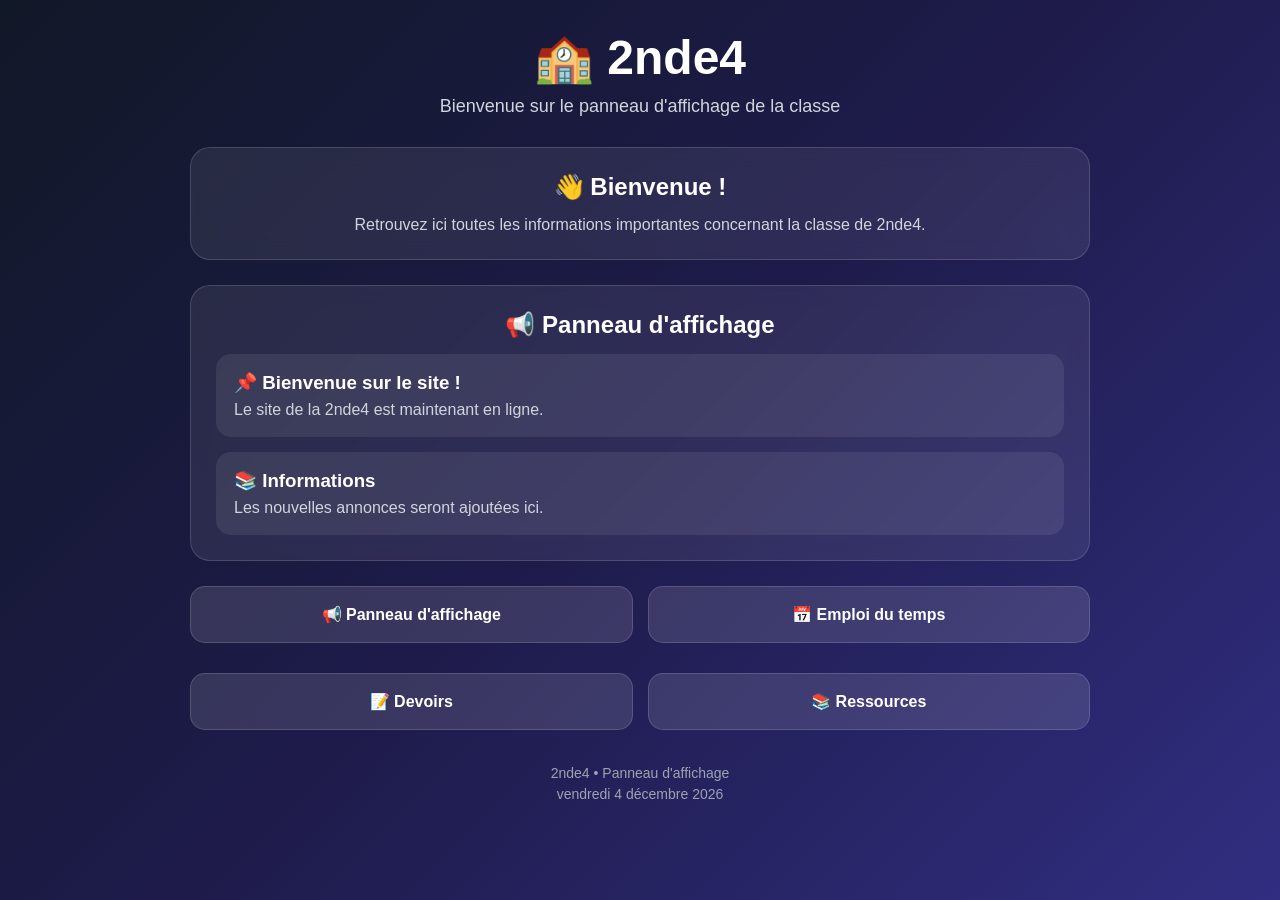
<file: index.html>
<!DOCTYPE html>

<html lang="fr">
<head>
    <meta charset="UTF-8">
    <meta name="viewport" content="width=device-width, initial-scale=1.0">

<title>2nde4</title>

<link rel="stylesheet" href="style.css">

</head>

<body>

<header>
    <h1>🏫 2nde4</h1>
    <p>Bienvenue sur le panneau d'affichage de la classe</p>
</header>

<main>

    <section class="welcome">
        <h2>👋 Bienvenue !</h2>
        <p>
            Retrouvez ici toutes les informations importantes
            concernant la classe de 2nde4.
        </p>
    </section>

    <section class="panel">
        <h2>📢 Panneau d'affichage</h2>

        <div class="announcement">
            <h3>📌 Bienvenue sur le site !</h3>
            <p>
                Le site de la 2nde4 est maintenant en ligne.
            </p>
        </div>

        <div class="announcement">
            <h3>📚 Informations</h3>
            <p>
                Les nouvelles annonces seront ajoutées ici.
            </p>
        </div>
    </section>

    <section class="buttons">

        <a href="affichage.html" class="menu-button">
    📢 Panneau d'affichage
</a>

        <a href="emploi-du-temps.html" class="menu-button">
    📅 Emploi du temps
</a>

        <button onclick="showMessage('📝 Devoirs et contrôles')">
            📝 Devoirs
        </button>

        <button onclick="showMessage('📚 Ressources')">
            📚 Ressources
        </button>

    </section>

</main>

<footer>
    <p>2nde4 • Panneau d'affichage</p>
    <p id="date"></p>
</footer>

<script src="script.js"></script>

</body>
</html>
</file>
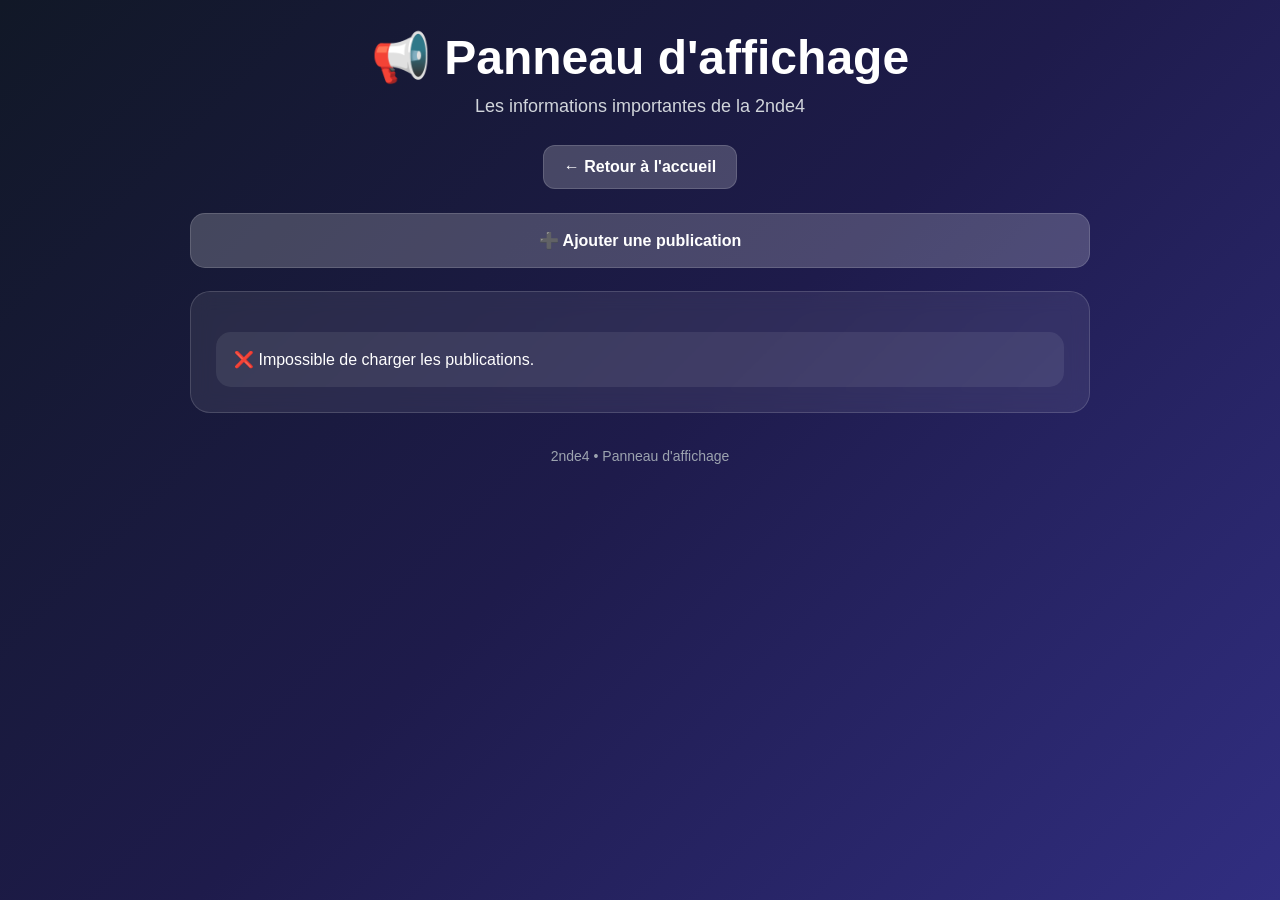
<file: affichage.html>
<!DOCTYPE html>

<html lang="fr">

<head>
    <meta charset="UTF-8">
    <meta name="viewport" content="width=device-width, initial-scale=1.0">


<title>Panneau d'affichage • 2nde4</title>

<link rel="stylesheet" href="style.css">

</head>

<body>

<header>
    <h1>📢 Panneau d'affichage</h1>
    <p>Les informations importantes de la 2nde4</p>
</header>

<main>

    <a href="index.html" class="back-button">
        ← Retour à l'accueil
    </a>

    <button class="add-button" onclick="openForm()">
        ➕ Ajouter une publication
    </button>

    <section id="form-container" class="form-container">

        <h2>📝 Nouvelle publication</h2>

        <input type="text" id="author" placeholder="Indiquez votre nom/prénom" required>

<input type="text" id="title" placeholder="Titre de la publication" required>

<textarea id="content" placeholder="Votre message..." required></textarea>

        <div class="form-buttons">
            <button onclick="addPost()">Publier</button>
            <button onclick="closeForm()">Annuler</button>
        </div>

    </section>

    <section id="posts" class="panel"></section>

</main>

<footer>
    <p>2nde4 • Panneau d'affichage</p>
</footer>

<script src="script.js"></script>

</body>
</html>
</file>
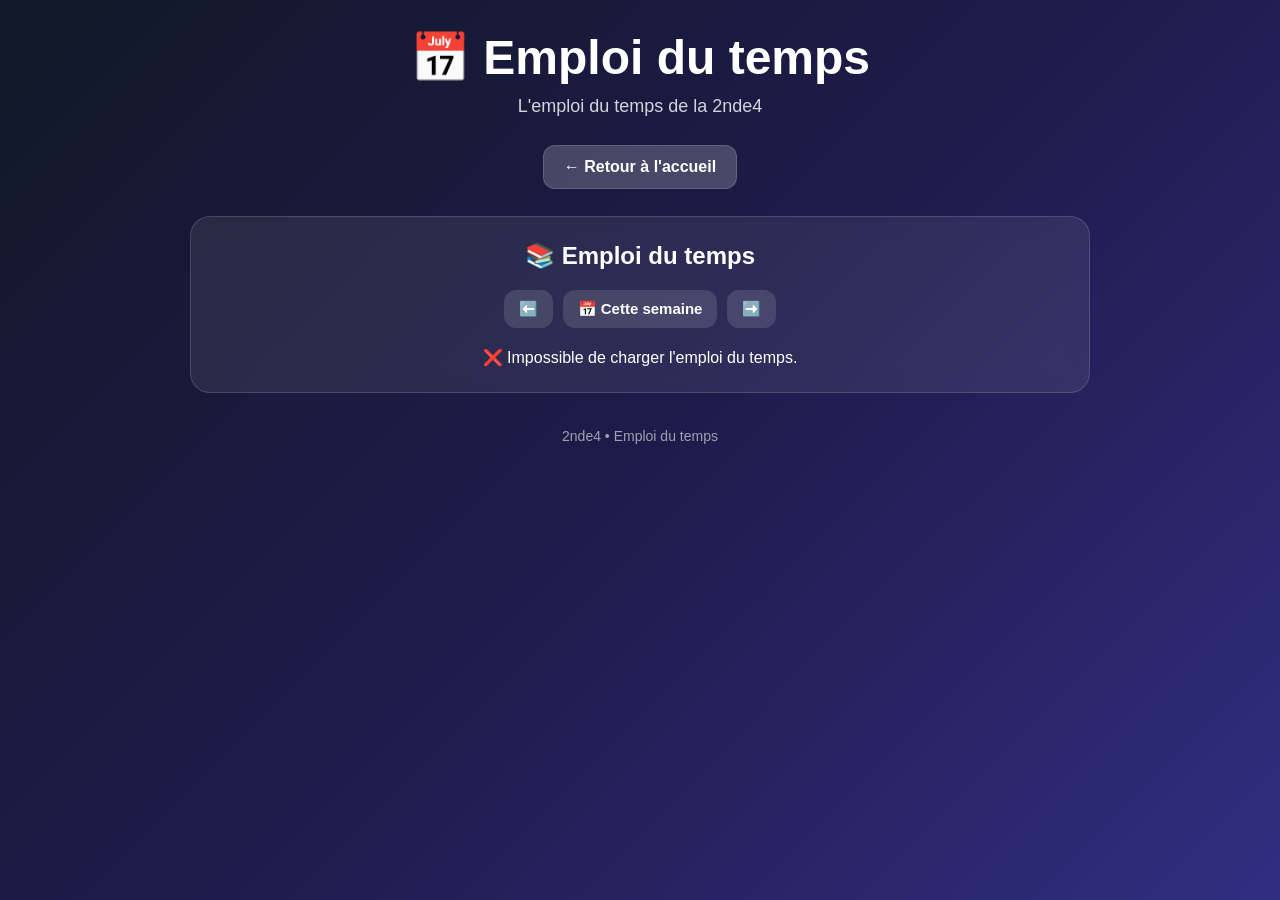
<file: emploi-du-temps.html>
<!DOCTYPE html>
<html lang="fr">

<head>
    <meta charset="UTF-8">
    <meta name="viewport" content="width=device-width, initial-scale=1.0">

    <title>Emploi du temps • 2nde4</title>

    <link rel="stylesheet" href="style.css">
</head>

<body>

<header>
    <h1>📅 Emploi du temps</h1>
    <p>L'emploi du temps de la 2nde4</p>
</header>

<main>

    <a href="index.html" class="back-button">
        ← Retour à l'accueil
    </a>

    <section class="panel">

       <h2>📚 Emploi du temps</h2>

<div class="navigation-semaine">

    <button id="semaine-precedente">
        ⬅️
    </button>

    <button id="semaine-actuelle">
        📅 Cette semaine
    </button>

    <button id="semaine-suivante">
        ➡️
    </button>

</div>

<div id="emploi-du-temps">
    <p>⏳ Chargement...</p>
</div>

    </section>

</main>

<footer>
    <p>2nde4 • Emploi du temps</p>
</footer>

<script src="emploi-du-temps.js"></script>

</body>
</html>
</file>
<file: style.css>
* {
  box-sizing: border-box;
  margin: 0;
  padding: 0;
  }

body {
font-family: Arial, sans-serif;
min-height: 100vh;
background: linear-gradient(135deg, #111827, #1e1b4b, #312e81);
color: white;
text-align: center;
padding: 30px 15px;
}

header {
margin-bottom: 30px;
}

header h1 {
font-size: 48px;
margin-bottom: 10px;
}

header p {
color: #d1d5db;
font-size: 18px;
}

main {
max-width: 900px;
margin: auto;
}

section {
margin-bottom: 25px;
}

.welcome,
.panel {
background: rgba(255, 255, 255, 0.08);
border: 1px solid rgba(255, 255, 255, 0.15);
border-radius: 20px;
padding: 25px;
backdrop-filter: blur(10px);
}

h2 {
margin-bottom: 15px;
}

.welcome p {
color: #d1d5db;
}

.announcement {
text-align: left;
background: rgba(255, 255, 255, 0.08);
padding: 18px;
margin-top: 15px;
border-radius: 15px;
}

.announcement h3 {
margin-bottom: 7px;
}

.announcement p {
color: #d1d5db;
}

.buttons {
display: grid;
grid-template-columns: repeat(2, 1fr);
gap: 15px;
}

button {
border: none;
border-radius: 15px;
padding: 18px;
font-size: 16px;
font-weight: bold;
color: white;
background: rgba(255, 255, 255, 0.12);
border: 1px solid rgba(255, 255, 255, 0.15);
cursor: pointer;
transition: 0.25s;
}

button:hover {
transform: translateY(-3px);
background: rgba(255, 255, 255, 0.2);
}

footer {
margin-top: 35px;
color: #9ca3af;
font-size: 14px;
}

#date {
margin-top: 5px;
}

@media (max-width: 600px) {

header h1 {
    font-size: 38px;
}

.buttons {
    grid-template-columns: 1fr;
}

}
.back-button {
display: inline-block;
margin-bottom: 25px;
padding: 12px 20px;
border-radius: 12px;
background: rgba(255, 255, 255, 0.1);
border: 1px solid rgba(255, 255, 255, 0.15);
color: white;
text-decoration: none;
font-weight: bold;
transition: 0.25s;
}

.back-button {
transform: translateY(-2px);
background: rgba(255, 255, 255, 0.2);
}

.announcement small {
display: block;
margin-top: 12px;
color: #9ca3af;
}

.menu-button {
    display: block;
    text-decoration: none;
    color: white;
    background: rgba(255, 255, 255, 0.12);
    border: 1px solid rgba(255, 255, 255, 0.15);
    border-radius: 15px;
    padding: 18px;
    margin-bottom: 15px;
    font-size: 16px;
    font-weight: bold;
    transition: 0.25s;
}

.menu-button:hover {
    transform: translateY(-3px);
    background: rgba(255, 255, 255, 0.2);
}

.add-button {
width: 100%;
margin-bottom: 20px;
border: none;
border-radius: 15px;
padding: 17px;
font-size: 16px;
font-weight: bold;
color: white;
background: rgba(255, 255, 255, 0.12);
border: 1px solid rgba(255, 255, 255, 0.15);
cursor: pointer;
transition: 0.25s;
}

.add-button {
transform: translateY(-3px);
background: rgba(255, 255, 255, 0.2);
}

.form-container {
display: none;
background: rgba(255, 255, 255, 0.08);
border: 1px solid rgba(255, 255, 255, 0.15);
border-radius: 20px;
padding: 25px;
margin-bottom: 25px;
backdrop-filter: blur(10px);
}

.form-container input,
.form-container textarea {
width: 100%;
margin-top: 15px;
padding: 14px;
border: none;
border-radius: 12px;
background: rgba(255, 255, 255, 0.1);
color: white;
font-size: 15px;
outline: none;
}

.form-container textarea {
min-height: 120px;
resize: vertical;
}

.form-container input::placeholder,
.form-container textarea::placeholder {
color: #aaa;
}

.form-buttons {
display: flex;
gap: 10px;
margin-top: 15px;
}

.form-buttons button {
flex: 1;
}

.post {
text-align: left;
background: rgba(255, 255, 255, 0.08);
padding: 20px;
margin-bottom: 15px;
border-radius: 15px;
}

.post h3 {
margin-bottom: 10px;
}

.post p {
color: #d1d5db;
white-space: pre-wrap;
}

.post small {
display: block;
margin-top: 12px;
color: #9ca3af;
}

/* =========================
   EMPLOI DU TEMPS
========================= */

.navigation-semaine {
    display: flex;
    justify-content: center;
    align-items: center;
    gap: 10px;
    margin: 20px 0;
    flex-wrap: wrap;
}

.navigation-semaine button {
    padding: 10px 15px;
    border: none;
    border-radius: 12px;
    cursor: pointer;
    font-size: 15px;
}

.semaine-titre {
    text-align: center;
    margin: 25px 0;
    text-transform: capitalize;
}

.jour-emploi {
    margin-bottom: 25px;
}

.jour-titre {
    text-transform: capitalize;
    margin-bottom: 10px;
}

.cours {
    background: rgba(255, 255, 255, 0.08);
    border: 1px solid rgba(255, 255, 255, 0.15);
    border-radius: 14px;
    padding: 15px;
    margin-bottom: 10px;
}

.cours-heure {
    font-weight: bold;
    margin-bottom: 6px;
}

.cours-matiere {
    font-size: 18px;
    font-weight: bold;
    margin-bottom: 5px;
}

.cours-salle {
    opacity: 0.8;
}

.aucun-cours {
    opacity: 0.7;
    font-style: italic;
}

/* =========================
   ÉTAT DES COURS
========================= */

/* 🟢 Cours en ce moment */
.cours-en-cours {
    background: rgba(34, 197, 94, 0.30);
    border: 2px solid #22c55e;
}

/* 🟠 Prochain cours */
.cours-prochain {
    background: rgba(249, 115, 22, 0.30);
    border: 2px solid #f97316;
}

/* 🔴 Cours terminé */
.cours-passe {
    background: rgba(239, 68, 68, 0.30);
    border: 2px solid #ef4444;
}
</file>
